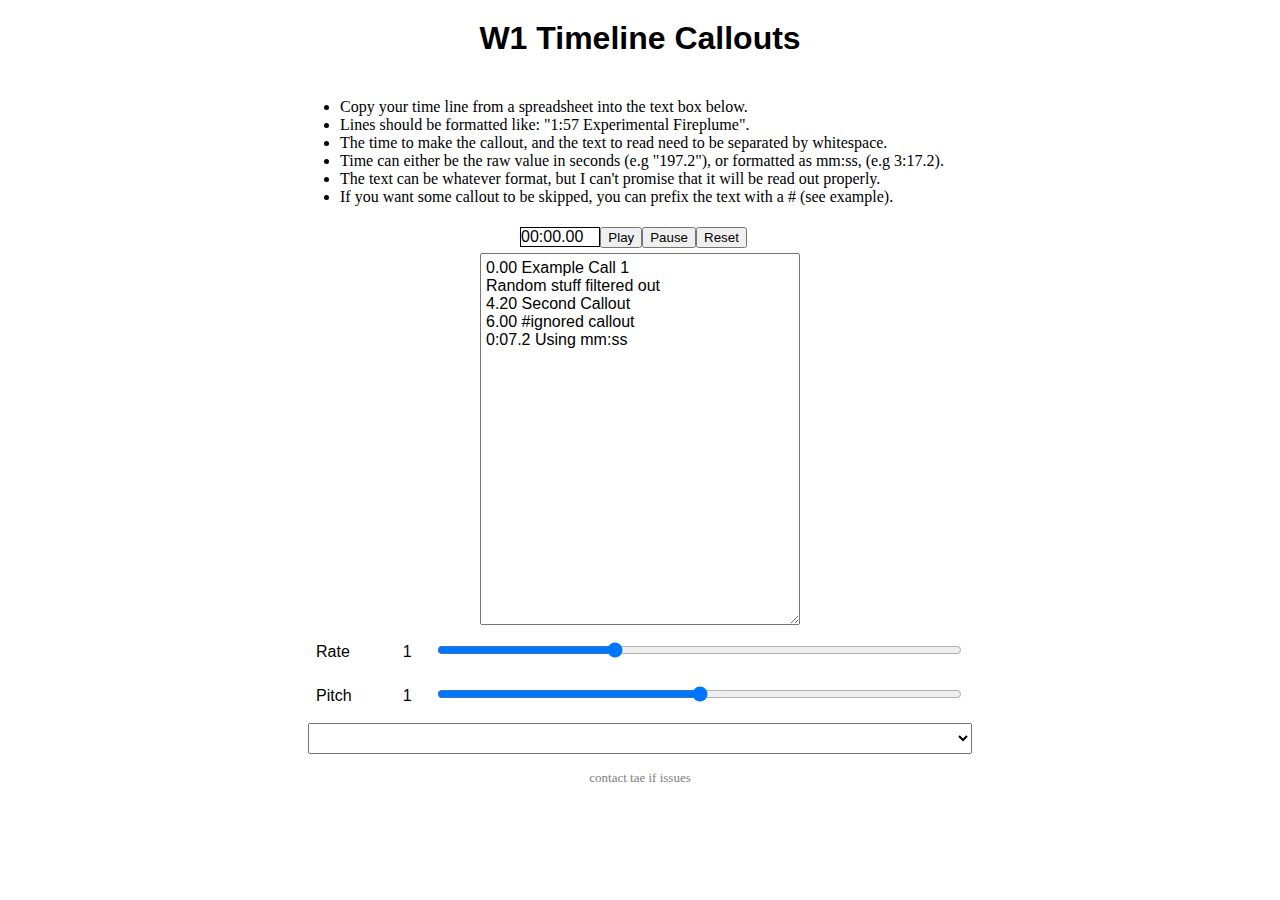
<file: docs/timer/index.html>
<!-- from https://github.com/mdn/web-speech-api/tree/master/speak-easy-synthesis -->

<head>
    <link rel="stylesheet" href="style.css">
    <link rel="icon" href="../taedancesmall.gif" type="image/gif"/>
</head>

<body>
    <h1>W1 Timeline Callouts</h1>
    
    <div class="instructions">
      <ul>
        <li>Copy your time line from a spreadsheet into the text box below.</li>
        <li>Lines should be formatted like: "1:57	Experimental Fireplume".</li>
        <li>The time to make the callout, and the text to read need to be separated by whitespace.</li>
        <li>Time can either be the raw value in seconds (e.g "197.2"), or formatted as mm:ss, (e.g 3:17.2).</li>
        <li>The text can be whatever format, but I can't promise that it will be read out properly.</li>
        <li>If you want some callout to be skipped, you can prefix the text with a # (see example).</li>
      </ul>
    </div>

    <form>
      <div class="timerControls">
        <div id="timerDisplay">00:00.00</div>
        <button id="playButton">Play</button>
        <button id="pauseButton">Pause</button>
        <button id="resetButton">Reset</button>
      </div>
      <textarea name="paragraph_text" cols="10" rows="20" class="txt">
0.00 Example Call 1
Random stuff filtered out
4.20 Second Callout
6.00 #ignored callout
0:07.2 Using mm:ss
      </textarea>
      <div>
        <label for="rate">Rate</label><input type="range" min="0.5" max="2" value="1" step="0.1" id="rate">
        <div class="rate-value">1</div>
        <div class="clearfix"></div>
      </div>
      <div>
        <label for="pitch">Pitch</label><input type="range" min="0" max="2" value="1" step="0.1" id="pitch">
        <div class="pitch-value">1</div>
        <div class="clearfix"></div>
      </div>
      <select>
    
      </select>
    </form>
    <div class="contact">contact tae if issues</div>
    <script src="script.js"></script> 
</body>
</file>
<file: docs/timer/style.css>
/* from https://github.com/mdn/web-speech-api/tree/master/speak-easy-synthesis */

body, html {
    margin: 0;
  }
  
  html {
    height: 100%;
  }
  
  body {
    height: 90%;
    max-width: 800px;
    margin: 0 auto;
  }
  
  h1, p {
    font-family: sans-serif;
    text-align: center;
    padding: 20px;
  }
  
  .txt, select, form > div {
    display: block;
    margin: 0 auto;
    font-family: sans-serif;
    font-size: 16px;
    padding: 5px;
  }
  
  .txt {
    width: 40%;
  }
  
  select {
    width: 83%;
  }
  
  form > div {
    width: 81%;
  }
  
  .txt, form > div {
    margin-bottom: 10px;
    overflow: auto;
  }
  
  .clearfix {
    clear: both;
  }
  
  label {
    float: left;
    width: 10%;
    line-height: 1.5;
  }

  .timerControls{
    width: 30%;
    margin: auto;
  }

  #timerDisplay {
    float: left;
    border: 1px solid black;
    padding-right: 1em;
  }

  button {
    float: left;
    overflow: auto;
  }
  
  .rate-value, .pitch-value {
    float: right;
    width: 5%;
    line-height: 1.5;
  }
  
  #rate, #pitch {
    float: right;
    width: 81%;
  }
  
  .controls {
    text-align: center;
    margin-top: 10px;
  }
  
  .controls button {
    padding: 10px;
  }

  .instructions {
    width: 85%;
    margin: auto;
  }
  .instructions > ul {
    display: block;
  }

  .contact {
    text-align: center;
    color: grey;
    font-size: small;
  }
</file>
